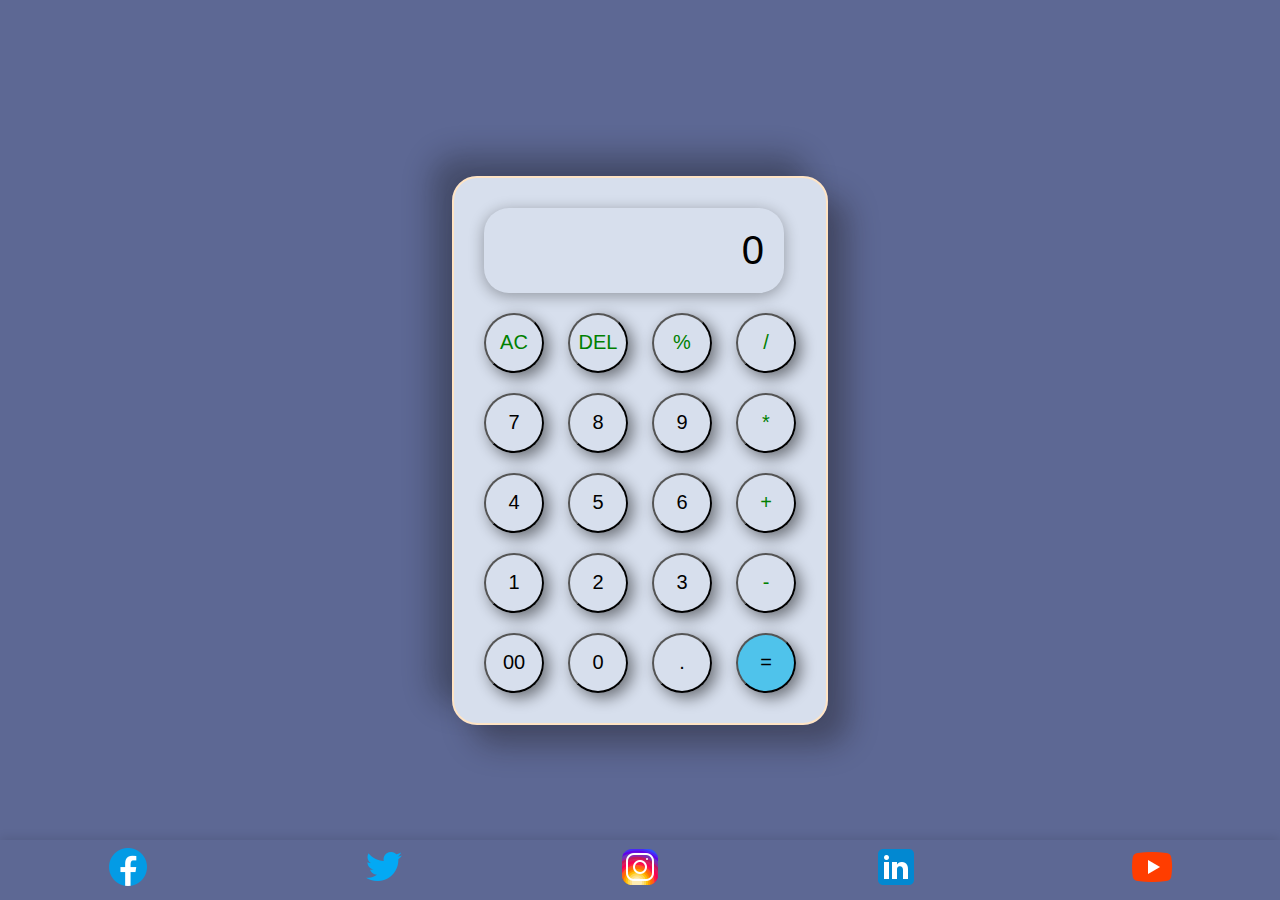
<file: Calculator-task-3/index.html>
<!DOCTYPE html>
<html lang="en">
<head>
    <meta charset="UTF-8">
    <meta name="viewport" content="width=device-width, initial-scale=1.0">
    <title> Simple Calculator</title>
    <link rel="stylesheet" href="style.css">
</head>
<body>
    <div class="container">
        <input type="text" placeholder="0" id="inputbar">
        <div>
            <button class="operator">AC</button>
            <button class="operator">DEL</button>
            <button class="operator">%</button>
            <button class="operator">/</button>
        </div>
        <div>
            <button>7</button>
            <button>8</button>
            <button>9</button>
            <button class="operator">*</button>
        </div>
        <div>
            <button>4</button>
            <button>5</button>
            <button>6</button>
            <button class="operator">+</button>
        </div>
        <div>
            <button>1</button>
            <button>2</button>
            <button>3</button>
            <button class="operator">-</button>
        </div>
        <div>
            <button>00</button>
            <button>0</button>
            <button>.</button>
            <button class="equal">=</button>
        </div>
    </div>
    <div class="social-media-icons">
        <a href="https://www.facebook.com/cs.codesoft/" target="_blank">
            <img src="icons8-facebook-48.png" alt="Facebook" title="Facebook">
        </a>
        <a href="https://twitter.com/a7me1996" target="_blank">
            <img src="icons8-twitter-48.png" alt="Twitter" title="Twitter">
        </a>
        <a href="https://www.instagram.com/ahm3._974/" target="_blank">
            <img src="icons8-instagram-48.png" alt="Instagram" title="Instagram">
        </a>
        <a href="https://www.linkedin.com/in/ahmed-jabar-08b142208?originalSubdomain=qa" target="_blank">
            <img src="icons8-linkedin-48.png" alt="LinkedIn" title="LinkedIn">
        </a>
        <a href="https://www.youtube.com/watch?v=SeZq9YJxsQs" target="_blank">
            <img src="icons8-youtube-48.png" alt="YouTube" title="YouTube">
        </a>
    </div>
    <script src="task3.js"></script>
</body>
</html>
</file>
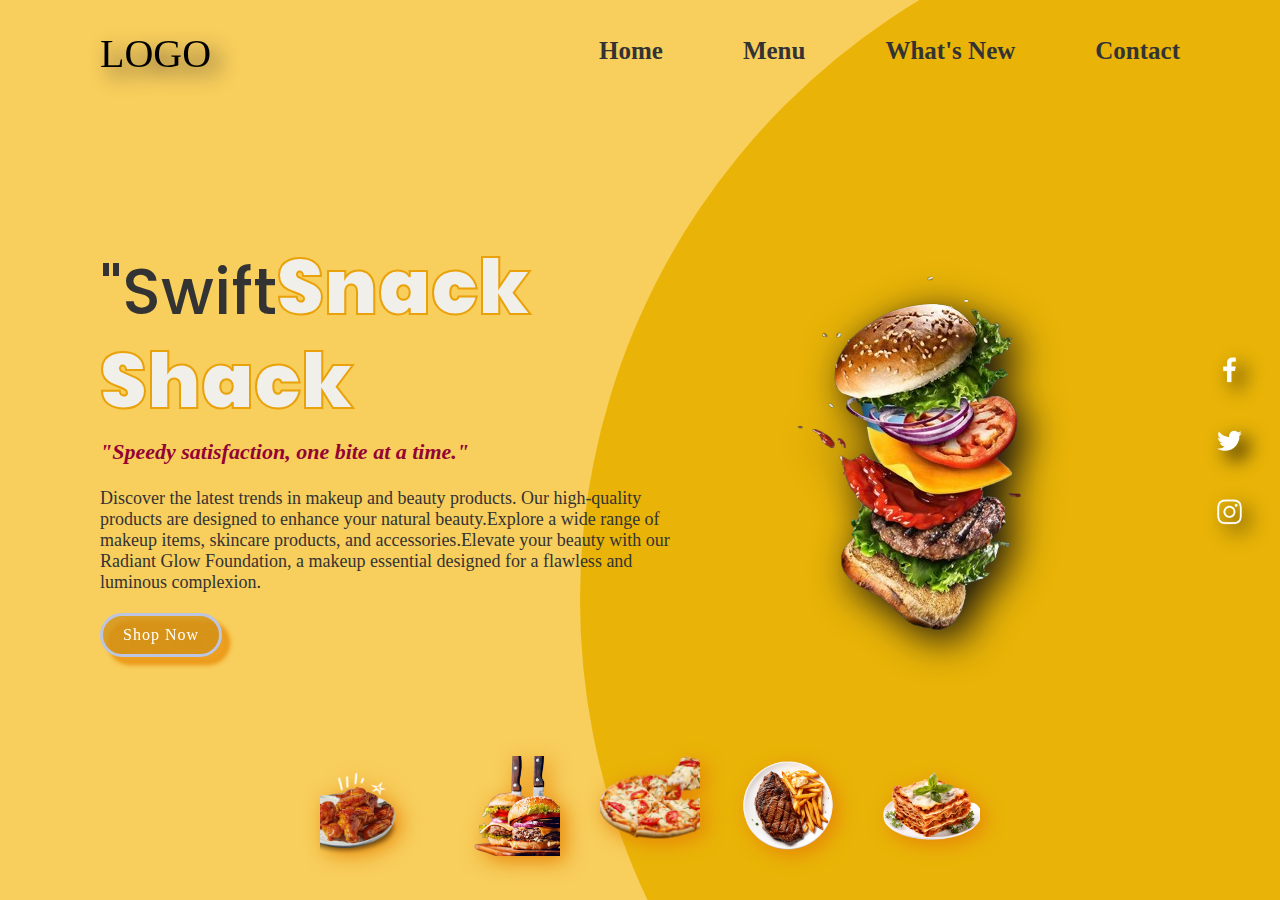
<file: Landing Page-task-2/index.html>
<!DOCTYPE html>
<html lang="en">
<head>
    <meta charset="UTF-8">
    <meta name="viewport" content="width=device-width, initial-scale=1.0">
    <link rel="preconnect" href="https://fonts.googleapis.com">
    <link rel="preconnect" href="https://fonts.gstatic.com" crossorigin>
    <link href="https://fonts.googleapis.com/css2?family=Hedvig+Letters+Serif:opsz@12..24&family=Kalnia&family=Poppins:wght@600&display=swap" rel="stylesheet">
    <title>Landing page</title>
    <style>
        *{
            margin: 0;
            padding: 0;
            box-sizing: border-box;
        }
        html,body{
            height: 100%;
            width: 100%;
        }
        section{
            position: relative;
            width: 100%;
            height:100%;
            padding: 100px;
            display: flex;
            justify-content: space-between;
            align-items: center;
            background: rgb(248, 206, 92);
        }
        header{
            position: absolute;
            left:0;
            top: 0;
            width: 100%;
            padding:  30px 100px;
            display: flex;
            justify-content: space-between;
            align-items: center;
            background-color:transparent;
            
        }
        header .logo{
            position:relative;
            max-width: 80px;
            font-size: 40px;
            font-family: 'Times New Roman', Times, serif;
            color: black;
            text-decoration: none;
            filter: drop-shadow(8px 8px 10px rgb(49, 40, 40));
            
        }
        header ul{
            position: relative;
            display: flex;
        }
        header ul li{
            list-style: none;
        }
        header ul li a{
            display: inline-block;
            color: #333;
            font-size: 25px;
            font-weight: 600;
            margin-left: 80px;
            text-decoration: none;
            /* border-bottom: 2px solid rgb(212, 184, 238); */
            padding-bottom:5px ;
        }
        header ul li a:hover{
            color:white;
            filter:drop-shadow(5px 7px 5px white);
        }
        .content{
            position: relative;
            display: flex;
            justify-content: space-between;
            align-items: center;
        }
        .content .main-text{
            position: relative;
            max-width: 600px;
        }
        .content .main-text h2{
            color:#333;
            font-size: 4em;
            line-height: 1.4em;
            font-weight:500;
            font-family: 'Poppins', sans-serif;
        }
        
        .content .main-text h2 span{
            color:rgb(241, 239, 234);
            font-size: 1.2em;
            font-weight: 900;
            -webkit-text-stroke-width: 2px;
            -webkit-text-stroke-color: rgb(233, 162, 10);
        }
        .content .main-text p{
            margin-top: 15px;
            color:#333;
            font-size: 18px;
        }
        .content .main-text a{
            display: inline-block;
            margin-top: 20px;
            padding: 10px 20px;
            background-color: rgba(209, 144, 22, 0.774);
            border-radius: 40px;
            border: 3.5px solid rgb(188, 197, 225);
            filter:drop-shadow(8px 8px 2px rgb(233, 145, 14));
            color: #fff;
            letter-spacing: 1px;
            text-decoration: none;
        }
        .content .main-text a:hover{
            color:rgb(146, 4, 51);
            background-color: white;
            border: 3.5px solid rgb(85, 83, 83);
        }
        .content .main-text h3{
            padding: 8px 0;
            font-size: 22px;
            color: rgb(146, 4, 51);
        }
        .content .img{
            width: 600px;
            display: flex;
            justify-content: flex-end;
            padding-right: 25px;
            margin-top: 25px;
        }
        .content .img img{
            max-width: 600px;
            filter: drop-shadow(10px 10px 20px rgb(15, 13, 13));
        }
        .more{
            position: absolute;
            left: 300px;
            bottom: 0px;
            /* transform: translateX(50%); */
            display: flex;
            margin-bottom:40px;
            max-width: max-content;
        }
        .more li{
            list-style: none;
            display: inline-block;
            margin: 0 20px;
            cursor:pointer;
        }
        .more li:hover{
            transform: translateY(-15px);
        }
        .more li img{
            height: 100px;
            max-width: 100px;
            object-fit: cover;
            overflow: hidden;
            filter: drop-shadow(5px 5px 10px rgb(230, 133, 7));
        }
        .icons{
            position: absolute;
            margin-top: 200px;
            right: 30px;
            transform: translateY(-50%);
            display: flex;
            justify-content: center;
            align-items: center;
            flex-direction: column;
            filter: drop-shadow(8px 8px 10px black);
        }
        .icons li{
            list-style: none;
        }
        .icons li a{
            display: inline-block;
            margin: 15px 0;
            transform: scale(0.6);
            filter: invert(1);
        }
        .circle{
            position: absolute;
            top: 0;
            left: 0;
            width: 100%;
            height: 100%;
            background: rgb(233, 180, 7);
            clip-path: circle(700px at right 600px);
        }
        @media(max-width: 500px){
            .content{
                flex-direction: column;
                height: 100%;
            }
            .content.main-text{
                width: 100%;
            }
            .more{
                display :flex;
                flex-direction: row;
                width: 100%;
                margin-bottom:60px;
                
            }
            .content .main-text h2{
                font-size: 36px;
                line-height: 50px;
            }
            .icons{
            position: fixed;
            bottom:0;
            transform: translateY(-50%);
            display: flex;
            justify-content: center;
            align-items: center;
            flex-direction: row;
            filter: drop-shadow(8px 8px 10px black);
            }
            .icons li a{
            display: flex;
            margin: 15px 0;
            transform: scale(0.6);
            filter: invert(1);
            }
            .circle{
            position: fixed;
            top: 0;
            left: 0;
            width: 100%;
            height: 100%;
            background: rgb(228, 224, 12);
            clip-path: circle(700px at right 600px);
            }
            body{
            background-color: rgb(226, 233, 166);
            }
            header .logo{
            position:relative;
            max-width: 30px;
            font-size: 30px;
            font-family: 'Times New Roman', Times, serif;
            color: black;
            text-decoration: none;
            filter: drop-shadow(8px 8px 10px rgb(49, 40, 40));
            }
            header ul li a{
            display: inline-block;
            color: #333;
            font-size: 20px;
            font-weight: 600;
            margin-left: 40px;
            text-decoration: none;
            padding-bottom:5px ;
            }
            header ul{
            position: relative;
            display: flex;
            margin-left: 80px;
            }

        }

    </style>
</head>
<body>
    <section>
        <div class="circle"></div>
        <header>
            <a href="#"class="logo">LOGO</a>
            <ul>
                <li><a href="#">Home</a></li>
                <li><a href="#">Menu</a></li>
                <li><a href="#">What's New</a></li>
                <li><a href="#">Contact</a></li>
            </ul>
        </header>
        <div class="content">
            <div class="main-text">
           
                <h2>"Swift<span>Snack</span><br><span>Shack</span></h2>
                <h3><b><i>"Speedy satisfaction, one bite at a time."</i></b></h3>
                <p>Discover the latest trends in makeup and beauty products. Our high-quality products are designed to enhance your natural beauty.Explore a wide range of makeup items, skincare products, and accessories.Elevate your beauty with our Radiant Glow Foundation, a makeup essential designed for a flawless and luminous complexion.</p>
                <a href="#">Shop Now</a>
            </div>
            <div class="img">
                <img src="7bd65864f7863420ff5e2dab95d5c09e-removebg-preview.png" alt="lipstick" class="lipstick">
            </div>
        </div>

        <ul class="more">
            <li><img src="22_Franks_SmokinSweetBBQWwingSauce_Wings_Page_MobileBnr_Accent.png" alt="compac"></li>
            <li><img src="HD-wallpaper-burgers-fast-food-delicious-food-sandwiches-harmful-food-removebg-preview.png" alt="palet"></li>
            <li><img src="istockphoto-1303119992-612x612-removebg-preview.png" alt="mascara"></li>
            <li><img src="pngtree-steak-american-food-png-image_9997650.png" alt="foundation"></li>
            <li><img src="pngtree-lasagna-italian-food-png-image_10188542.png" alt="liner"></li>
        </ul>
        <ul class="icons">
            <li><a href="#"><img src="facebook.png" alt=""></a></li>
            <li><a href="#"><img src="twitter.png" alt=""></a></li>
            <li><a href="#"><img src="instagram.png" alt=""></a></li>
        </ul>
    </sectio>
</body>
</html>
</file>
<file: Calculator-task-3/style.css>
*{
            margin: 0;
            padding: 0;
            box-sizing: border-box;
        }
        body{
            height: 100vh;
            width: 100%;
            display: flex;
            justify-content: center;
            align-items: center;
            background-color: rgba(15, 31, 97, 0.673);
        }
        .container{
            border: 2px solid bisque;
            padding: 20px;
            border-radius: 25px;
            background-color: rgba(240, 248, 255, 0.832);
            box-shadow: 20px 20px 30px rgba(21, 18, 18, 0.362), -20px -20px 30px rgba(18, 18, 18, 0.332);
        }
        input{
            width: 300px;
            border: none;
            border-radius: 25px;
            padding: 20px;
            margin: 10px;
            background-color: transparent;
            box-shadow: 0px 3px 15px rgba(0, 0, 0, 0.326);
            font-size: 40px;
            text-align: right;
            cursor: pointer;
        }
        input::placeholder{
            color: black;
        }
        button{
            width: 60px;
            height: 60px;
            margin: 10px;
            border-radius: 30px;
            background-color: transparent;
            font-size: 20px;
            box-shadow: 5px 5px 15px rgba(0, 0, 0, 0.489);
            cursor: pointer;
        }
        .equal{
            background-color: rgba(7, 180, 233, 0.656);
        }
        .operator{
            color: green;
            font-size: 20px;
        }
        .social-media-icons {
            display: flex;
            justify-content: space-around;
            align-items: center;
            position: fixed;
            bottom: 0;
            left: 0;
            right: 0;
            height: 60px;
            background-color: #f2f2f200;
            box-shadow: 0px -2px 10px rgba(0, 0, 0, 0.1);
        }

        .social-media-icons a {
            text-decoration: none;
            color: #333;
            font-size: 24px;
        }

        .social-media-icons a:hover {
            color: #0077b6;
        }
</file>
